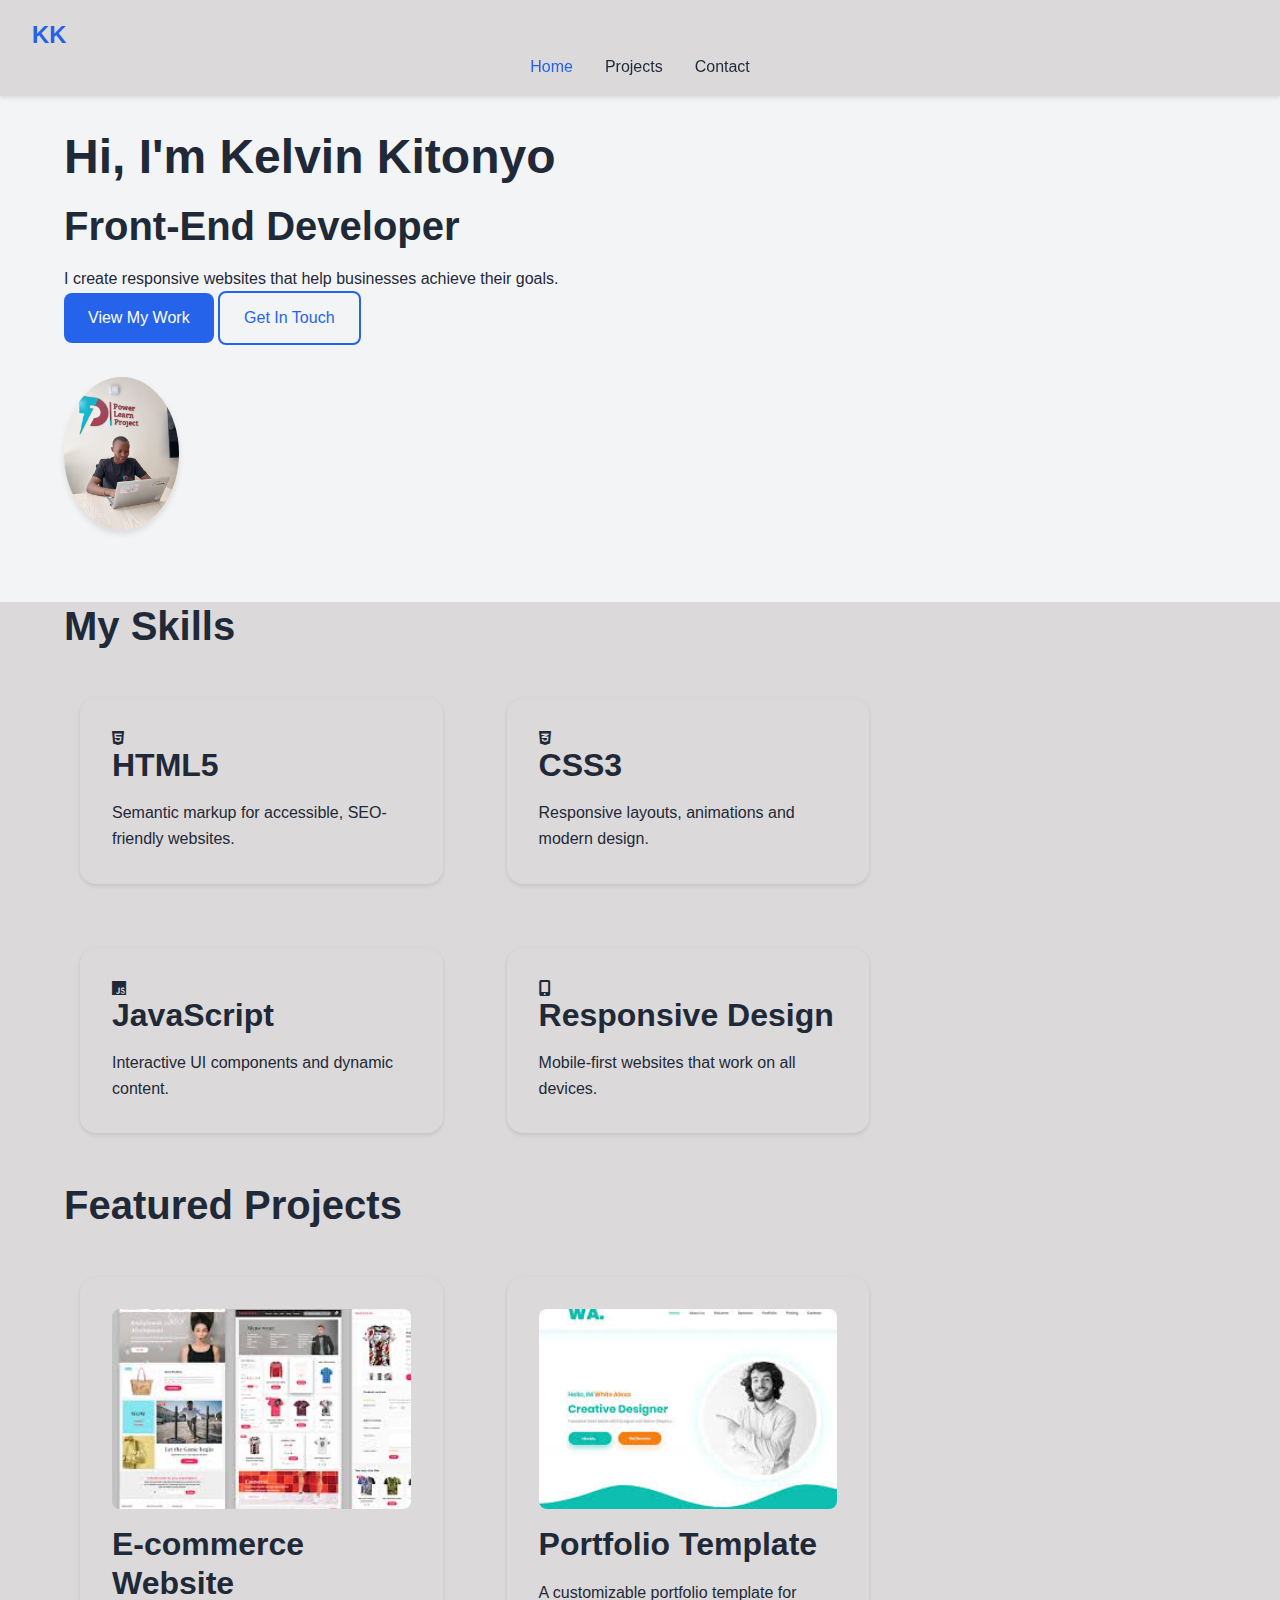
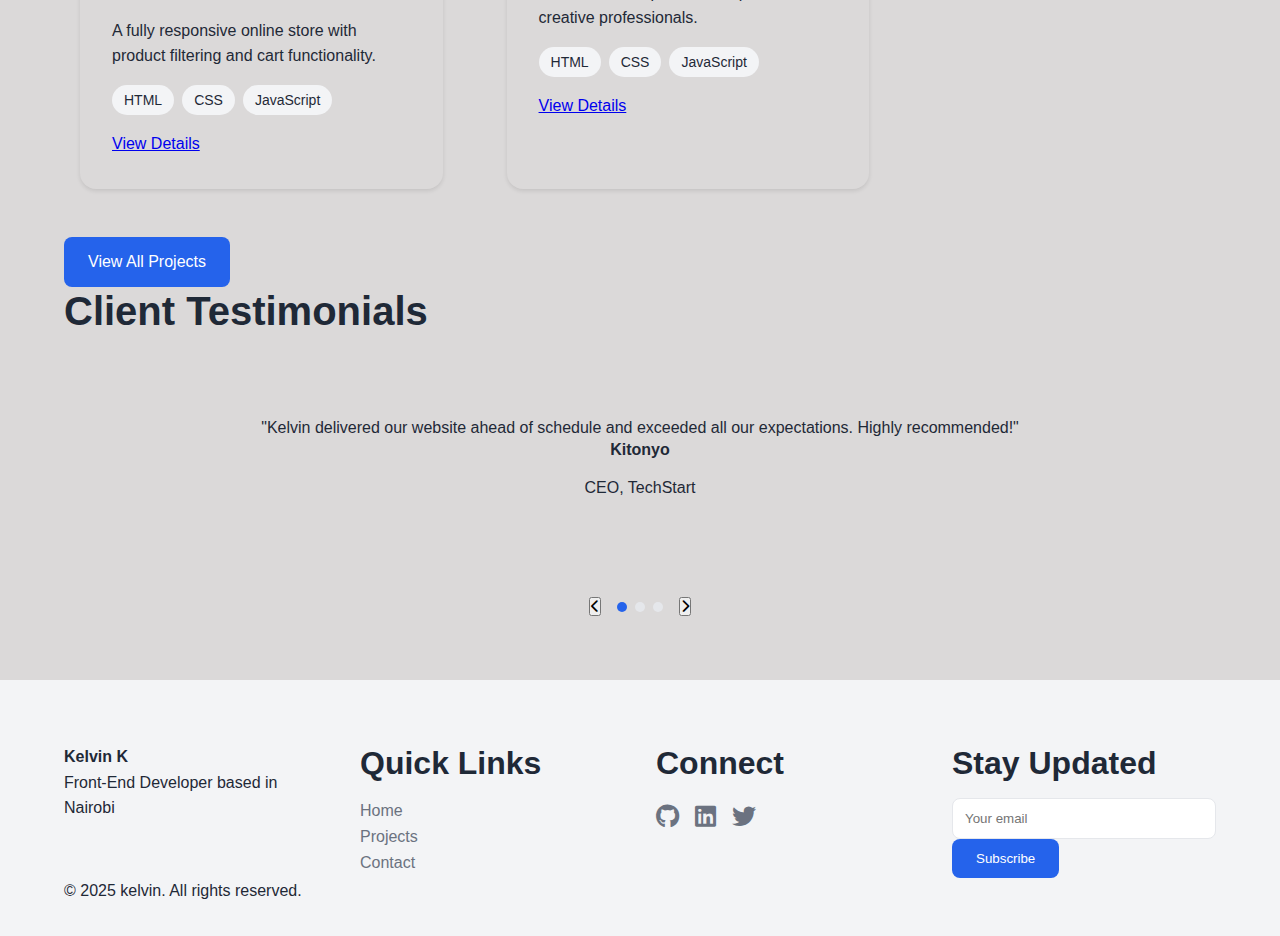
<file: index.html>
<!DOCTYPE html>
<html lang="en">
<head>
    <meta charset="UTF-8">
    <meta name="viewport" content="width=device-width, initial-scale=1.0">
    <title>Kelvin Kitonyo - Web Developer</title>
    <link rel="stylesheet" href="assets/css/styles.css">
    <link rel="stylesheet" href="https://cdnjs.cloudflare.com/ajax/libs/font-awesome/6.0.0/css/all.min.css">
    <link href="https://cdn.jsdelivr.net/npm/bootstrap@5.0.2/dist/css/bootstrap.min.css" rel="stylesheet" integrity="sha384-EVSTQN3/azprG1Anm3QDgpJLIm9Nao0Yz1ztcQTwFspd3yD65VohhpuuCOmLASjC" crossorigin="anonymous">
</head>
<body>
    <header>
        <div class="logo">
            <a href="index.html">KK</a>
        </div>
        <nav id="main-nav">
            <ul>
                <li><a href="index.html" class="active">Home</a></li>
                <li><a href="projects.html">Projects</a></li>
                <li><a href="contact.html">Contact</a></li>
            </ul>
            <button id="mobile-menu-toggle" aria-label="Toggle Menu">
                <i class="fas fa-bars"></i>
            </button>
        </nav>
    </header>

    <main>
        <section class="hero">
            <div class="container">
                <div class="hero-content">
                    <h1>Hi, I'm Kelvin Kitonyo</h1>
                    <h2>Front-End Developer</h2>
                    <p>I create responsive websites that help businesses achieve their goals.</p>
                    <div class="cta-buttons">
                        <a href="projects.html" class="btn primary-btn">View My Work</a>
                        <a href="contact.html" class="btn secondary-btn">Get In Touch</a>
                    </div>
                </div>
                <div class="hero-image">
                    <img src="assets/images/profile.jpg" alt="Kelvin Kitonyo - Web Developer">
                </div>
            </div>
        </section>

        <section class="skills">
            <div class="container">
                <h2 class="section-title">My Skills</h2>
                <div class="skills-grid">
                    <div class="skill-card">
                        <i class="fab fa-html5"></i>
                        <h3>HTML5</h3>
                        <p>Semantic markup for accessible, SEO-friendly websites.</p>
                    </div>
                    <div class="skill-card">
                        <i class="fab fa-css3-alt"></i>
                        <h3>CSS3</h3>
                        <p>Responsive layouts, animations and modern design.</p>
                    </div>
                    <div class="skill-card">
                        <i class="fab fa-js"></i>
                        <h3>JavaScript</h3>
                        <p>Interactive UI components and dynamic content.</p>
                    </div>
                    <div class="skill-card">
                        <i class="fas fa-mobile-alt"></i>
                        <h3>Responsive Design</h3>
                        <p>Mobile-first websites that work on all devices.</p>
                    </div>
                </div>
            </div>
        </section>

        <section class="featured-work">
            <div class="container">
                <h2 class="section-title">Featured Projects</h2>
                <div class="project-grid">
                    <article class="project-card">
                        <div class="project-image">
                            <img src="assets/images/ecommerce.jpg" alt="E-commerce Website Project">
                        </div>
                        <div class="project-content">
                            <h3>E-commerce Website</h3>
                            <p>A fully responsive online store with product filtering and cart functionality.</p>
                            <div class="project-tech">
                                <span>HTML</span>
                                <span>CSS</span>
                                <span>JavaScript</span>
                            </div>
                            <a href="projects.html#project1" class="project-link">View Details</a>
                        </div>
                    </article>
                    <article class="project-card">
                        <div class="project-image">
                            <img src="assets/images/portfolio.jpg" alt="Portfolio Project">
                        </div>
                        <div class="project-content">
                            <h3>Portfolio Template</h3>
                            <p>A customizable portfolio template for creative professionals.</p>
                            <div class="project-tech">
                                <span>HTML</span>
                                <span>CSS</span>
                                <span>JavaScript</span>
                            </div>
                            <a href="projects.html#project2" class="project-link">View Details</a>
                        </div>
                    </article>
                </div>
                <div class="view-all">
                    <a href="projects.html" class="btn primary-btn">View All Projects</a>
                </div>
            </div>
        </section>
        
        <section class="testimonials">
            <div class="container">
                <h2 class="section-title">Client Testimonials</h2>
                <div class="testimonial-slider" id="testimonial-slider">
                    <div class="testimonial active">
                        <p>"Kelvin delivered our website ahead of schedule and exceeded all our expectations. Highly recommended!"</p>
                        <div class="client-info">
                            <h4>Kitonyo</h4>
                            <p>CEO, TechStart</p>
                        </div>
                    </div>
                    <div class="testimonial">
                        <p>"Working with Kelvin was a pleasure. Our website traffic has increased by 150% since the redesign."</p>
                        <div class="client-info">
                            <h4>Rachael</h4>
                            <p>Marketing Director, GrowthBrand</p>
                        </div>
                    </div>
                    <div class="testimonial">
                        <p>"The attention to detail and responsive design made all the difference for our mobile users."</p>
                        <div class="client-info">
                            <h4>Daniel</h4>
                            <p>Product Manager, MobileFirst</p>
                        </div>
                    </div>
                </div>
                <div class="slider-controls">
                    <button class="prev-btn" id="prev-testimonial" aria-label="Previous testimonial">
                        <i class="fas fa-chevron-left"></i>
                    </button>
                    <div class="slider-dots">
                        <span class="dot active" data-index="0"></span>
                        <span class="dot" data-index="1"></span>
                        <span class="dot" data-index="2"></span>
                    </div>
                    <button class="next-btn" id="next-testimonial" aria-label="Next testimonial">
                        <i class="fas fa-chevron-right"></i>
                    </button>
                </div>
            </div>
        </section>
    </main>

    <footer>
        <div class="container">
            <div class="footer-content">
                <div class="footer-logo">
                    <a href="index.html">Kelvin K</a>
                    <p>Front-End Developer based in Nairobi</p>
                </div>
                <div class="footer-links">
                    <h3>Quick Links</h3>
                    <ul>
                        <li><a href="index.html">Home</a></li>
                        <li><a href="projects.html">Projects</a></li>
                        <li><a href="contact.html">Contact</a></li>
                    </ul>
                </div>
                <div class="footer-social">
                    <h3>Connect</h3>
                    <div class="social-icons">
                        <a href="https://github.com/K31vin" target="_blank" rel="noopener noreferrer" aria-label="GitHub">
                            <i class="fab fa-github"></i>
                        </a>
                        <a href="https://linkedin.com/kelvin kitonyo" target="_blank" rel="noopener noreferrer" aria-label="LinkedIn">
                            <i class="fab fa-linkedin"></i>
                        </a>
                        <a href="https://twitter.com/" target="_blank" rel="noopener noreferrer" aria-label="Twitter">
                            <i class="fab fa-twitter"></i>
                        </a>
                    </div>
                </div>
                <div class="footer-newsletter">
                    <h3>Stay Updated</h3>
                    <form id="newsletter-form">
                        <input type="email" id="newsletter-email" placeholder="Your email" required>
                        <button type="submit" class="btn primary-btn">Subscribe</button>
                        <div id="newsletter-message"></div>
                    </form>
                </div>
            </div>
            <div class="footer-bottom">
                <p>&copy; 2025 kelvin. All rights reserved.</p>
            </div>
        </div>
    </footer>

    <script src="assets/js/scripts.js"></script>
    <script src="https://cdn.jsdelivr.net/npm/bootstrap@5.0.2/dist/js/bootstrap.bundle.min.js" integrity="sha384-MrcW6ZMFYlzcLA8Nl+NtUVF0sA7MsXsP1UyJoMp4YLEuNSfAP+JcXn/tWtIaxVXM" crossorigin="anonymous"></script>
</body>
</html>
</file>
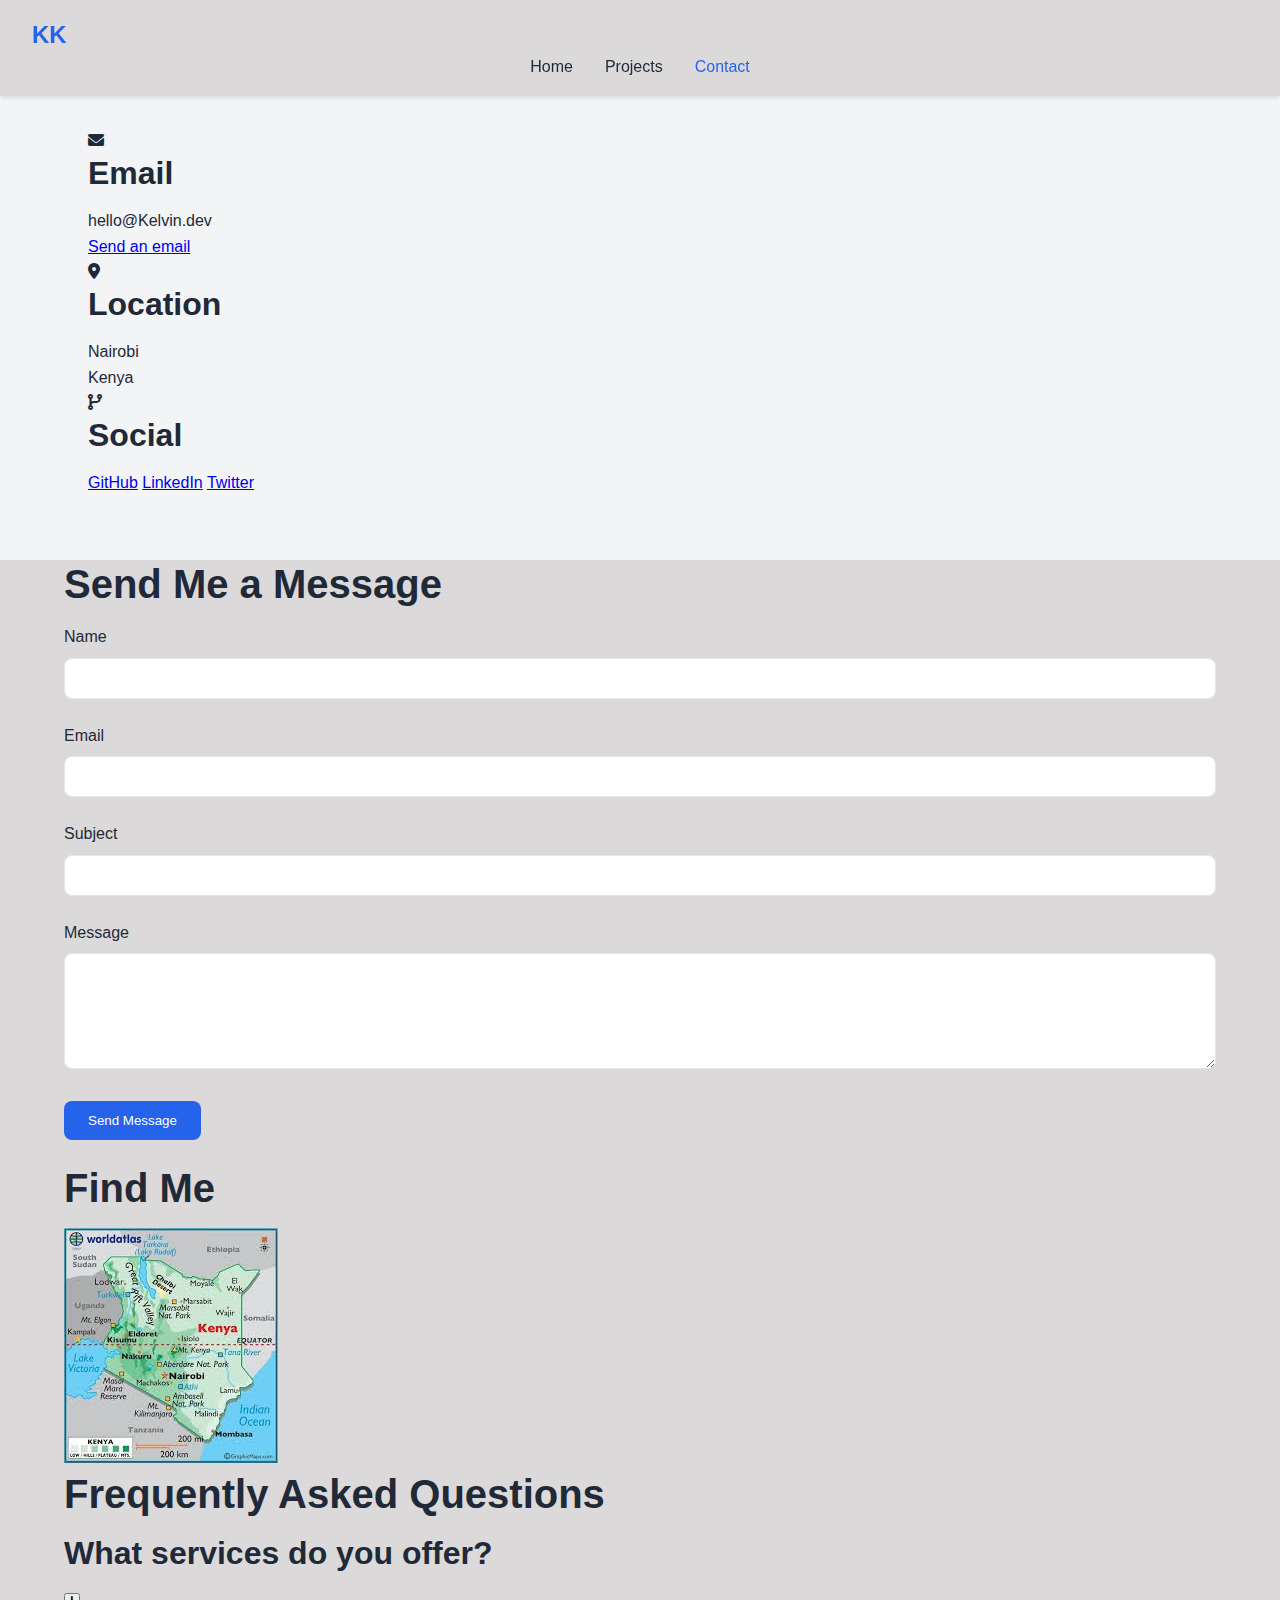
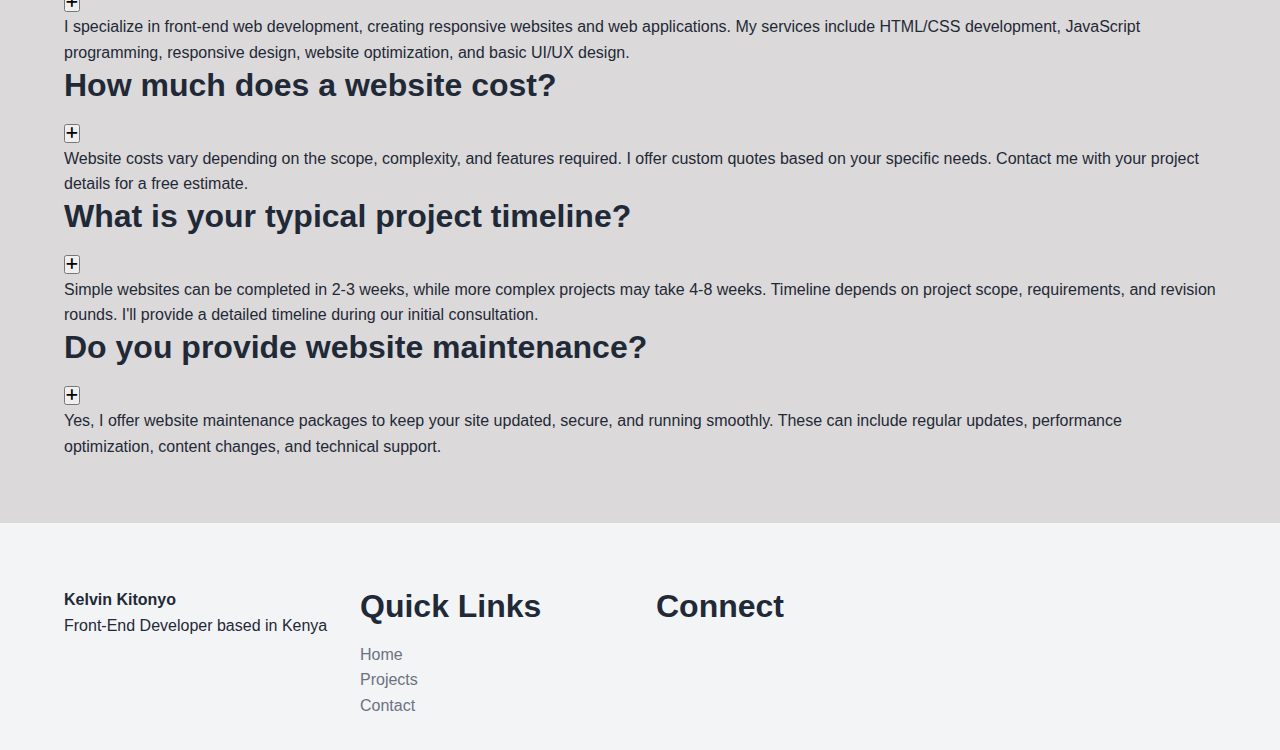
<file: contact.html>
<!DOCTYPE html>
<html lang="en">
<head>
    <meta charset="UTF-8" />
    <meta name="viewport" content="width=device-width, initial-scale=1.0" />
    <title>Contact - Kelvin Kitonyo</title>
    <link rel="stylesheet" href="assets/css/styles.css" />
    <link rel="stylesheet" href="https://cdnjs.cloudflare.com/ajax/libs/font-awesome/6.0.0/css/all.min.css"/>
    <link href="https://cdn.jsdelivr.net/npm/bootstrap@5.0.2/dist/css/bootstrap.min.css" rel="stylesheet" integrity="sha384-EVSTQN3/azprG1Anm3QDgpJLIm9Nao0Yz1ztcQTwFspd3yD65VohhpuuCOmLASjC" crossorigin="anonymous">
    
</head>
<body>
    <header>
    <div class="logo">
        <a href="index.html">KK</a>
    </div>
    <nav id="main-nav">
        <ul>
            <li><a href="index.html">Home</a></li>
            <li><a href="projects.html">Projects</a></li>
            <li><a href="contact.html" class="active">Contact</a></li>
        </ul>
        <button id="mobile-menu-toggle" aria-label="Toggle Menu">
            <i class="fas fa-bars"></i>
        </button>
        </nav>
    </header>
    <main>
        <section class="page-header hero">
        <div class="container m-10>
            <h1>Get In Touch</h1>
            <p>
            Have a project in mind? Let's talk about how I can help bring your
            vision to life.
            </p>
        </div>
        </section>

        <section class="contact-info">
            <div class="container">
            <div class="contact-grid">
                <div class="contact-card">
                <div class="contact-icon">
                    <i class="fas fa-envelope"></i>
                </div>
                <h3>Email</h3>
                <p>hello@Kelvin.dev</p>
                <a href="mailto:hello@kelvin.dev" class="contact-link"
                    >Send an email</a
                >
                </div>
                <div class="contact-card">
                <div class="contact-icon">
                    <i class="fas fa-map-marker-alt"></i>
                </div>
                <h3>Location</h3>
                <p>Nairobi</p>
                <p>Kenya</p>
                </div>
                <div class="contact-card">
                <div class="contact-icon">
                    <i class="fas fa-code-branch"></i>
                </div>
                <h3>Social</h3>
                <div class="social-links">
                    <a
                    href="https://github.com/k31vin"
                    target="_blank"
                    rel="noopener noreferrer"
                    >GitHub</a
                    >
                    <a
                    href="https://linkedin.com/"
                    target="_blank"
                    rel="noopener noreferrer"
                    >LinkedIn</a
                    >
                    <a
                    href="https://twitter.com/"
                    target="_blank"
                    rel="noopener noreferrer"
                    >Twitter</a
                    >
                </div>
                </div>
            </div>
            </div>
        </section>

        <section class="contact-form-section">
            <div class="container">
            <div class="form-container">
                <h2>Send Me a Message</h2>
                <form id="contact-form">
                <div class="form-group">
                    <label for="name">Name</label>
                    <input type="text" id="name" name="name" required />
                    <span class="error-message" id="name-error"></span>
                </div>
                <div class="form-group">
                    <label for="email">Email</label>
                    <input type="email" id="email" name="email" required />
                    <span class="error-message" id="email-error"></span>
                </div>
                <div class="form-group">
                    <label for="subject">Subject</label>
                    <input type="text" id="subject" name="subject" required />
                    <span class="error-message" id="subject-error"></span>
                </div>
                <div class="form-group">
                    <label for="message">Message</label>
                    <textarea
                    id="message"
                    name="message"
                    rows="6"
                    required
                    ></textarea>
                    <span class="error-message" id="message-error"></span>
                </div>
                <div class="form-group">
                    <button type="submit" class="btn primary-btn">
                    Send Message
                    </button>
                </div>
                <div id="form-result"></div>
                </form>
            </div>
            <div class="map-container">
                <h2>Find Me</h2>
                <div id="map" class="contact-map">
                    
                <img
                    src="assets/images/mapofkenya.jpg"
                    alt="Map of kenya"
                    class="map-placeholder"
                />
                </div>
            </div>
            </div>
        </section>

        <section class="faq-section">
            <div class="container">
            <h2>Frequently Asked Questions</h2>
            <div class="faq-container">
                <div class="faq-item">
                <div class="faq-question">
                    <h3>What services do you offer?</h3>
                    <button class="faq-toggle" aria-label="Toggle answer">
                    <i class="fas fa-plus"></i>
                    </button>
                </div>
                <div class="faq-answer">
                    <p>
                    I specialize in front-end web development, creating responsive
                    websites and web applications. My services include HTML/CSS
                    development, JavaScript programming, responsive design,
                    website optimization, and basic UI/UX design.
                    </p>
                </div>
                </div>
                <div class="faq-item">
                <div class="faq-question">
                    <h3>How much does a website cost?</h3>
                    <button class="faq-toggle" aria-label="Toggle answer">
                    <i class="fas fa-plus"></i>
                    </button>
                </div>
                <div class="faq-answer">
                    <p>
                    Website costs vary depending on the scope, complexity, and
                    features required. I offer custom quotes based on your
                    specific needs. Contact me with your project details for a
                    free estimate.
                    </p>
                </div>
                </div>
                <div class="faq-item">
                <div class="faq-question">
                    <h3>What is your typical project timeline?</h3>
                    <button class="faq-toggle" aria-label="Toggle answer">
                    <i class="fas fa-plus"></i>
                    </button>
                </div>
                <div class="faq-answer">
                    <p>
                    Simple websites can be completed in 2-3 weeks, while more
                    complex projects may take 4-8 weeks. Timeline depends on
                    project scope, requirements, and revision rounds. I'll provide
                    a detailed timeline during our initial consultation.
                    </p>
                </div>
                </div>
                <div class="faq-item">
                <div class="faq-question">
                    <h3>Do you provide website maintenance?</h3>
                    <button class="faq-toggle" aria-label="Toggle answer">
                    <i class="fas fa-plus"></i>
                    </button>
                </div>
                <div class="faq-answer">
                    <p>
                    Yes, I offer website maintenance packages to keep your site
                    updated, secure, and running smoothly. These can include
                    regular updates, performance optimization, content changes,
                    and technical support.
                    </p>
                </div>
                </div>
            </div>
            </div>
        </section>
        </main>

        <footer>
        <div class="container">
            <div class="footer-content">
            <div class="footer-logo">
                <a href="index.html">Kelvin Kitonyo</a>
                <p>Front-End Developer based in Kenya</p>
            </div>
            <div class="footer-links">
                <h3>Quick Links</h3>
                <ul>
                <li><a href="index.html">Home</a></li>
                <li><a href="projects.html">Projects</a></li>
                <li><a href="contact.html">Contact</a></li>
                </ul>
            </div>
            <div class="footer-social">
                <h3>Connect</h3>
                <div class="social-icons">
                <a href="https://github.com/k31vin" />
                <a
                    href="https://www.linkedin.com/in/kelvin-kitonyo/"
                />
                <a href="https://twitter.com/k31vin" />
                </div>
            </div>
            </div>
        </div>
        </footer>
        <script src="assets/js/scripts.js"></script>
        <script src="https://cdn.jsdelivr.net/npm/bootstrap@5.0.2/dist/js/bootstrap.bundle.min.js" integrity="sha384-MrcW6ZMFYlzcLA8Nl+NtUVF0sA7MsXsP1UyJoMp4YLEuNSfAP+JcXn/tWtIaxVXM" crossorigin="anonymous"></script>
    </body>
    </html>
</file>
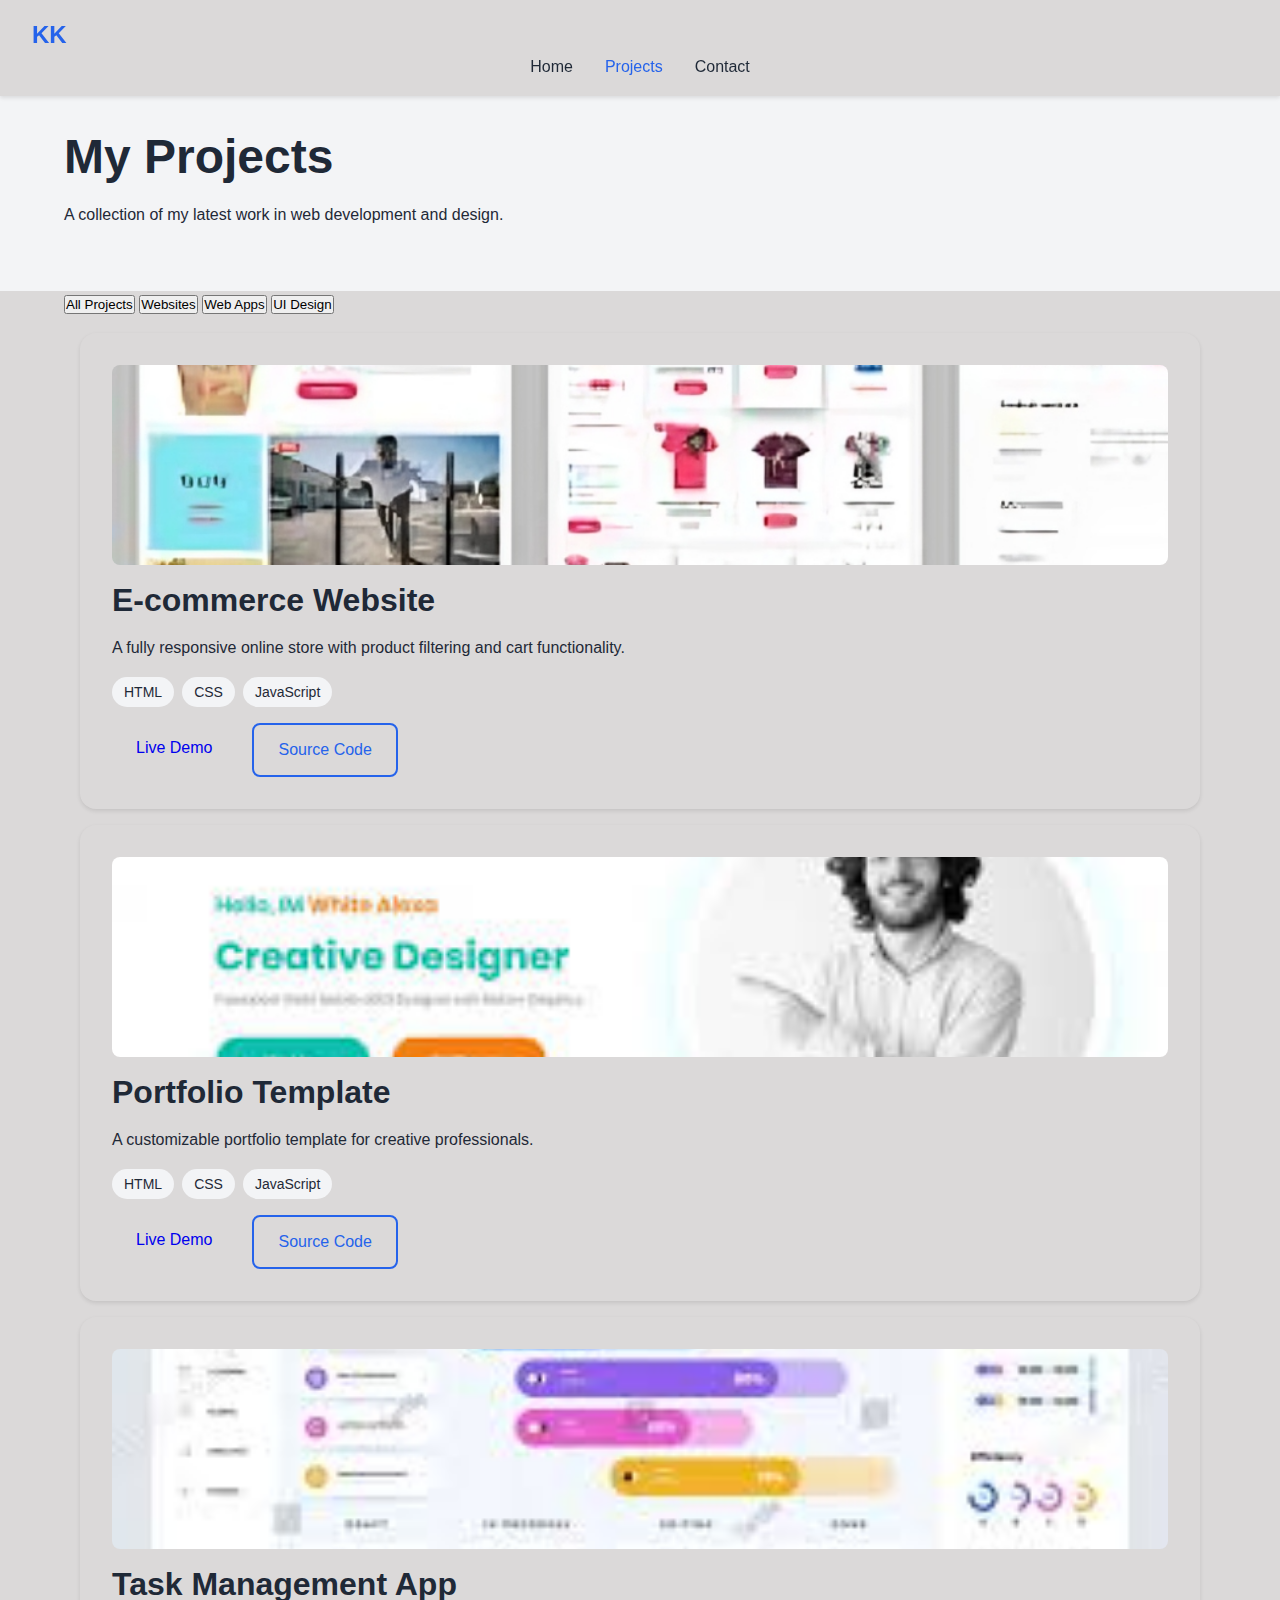
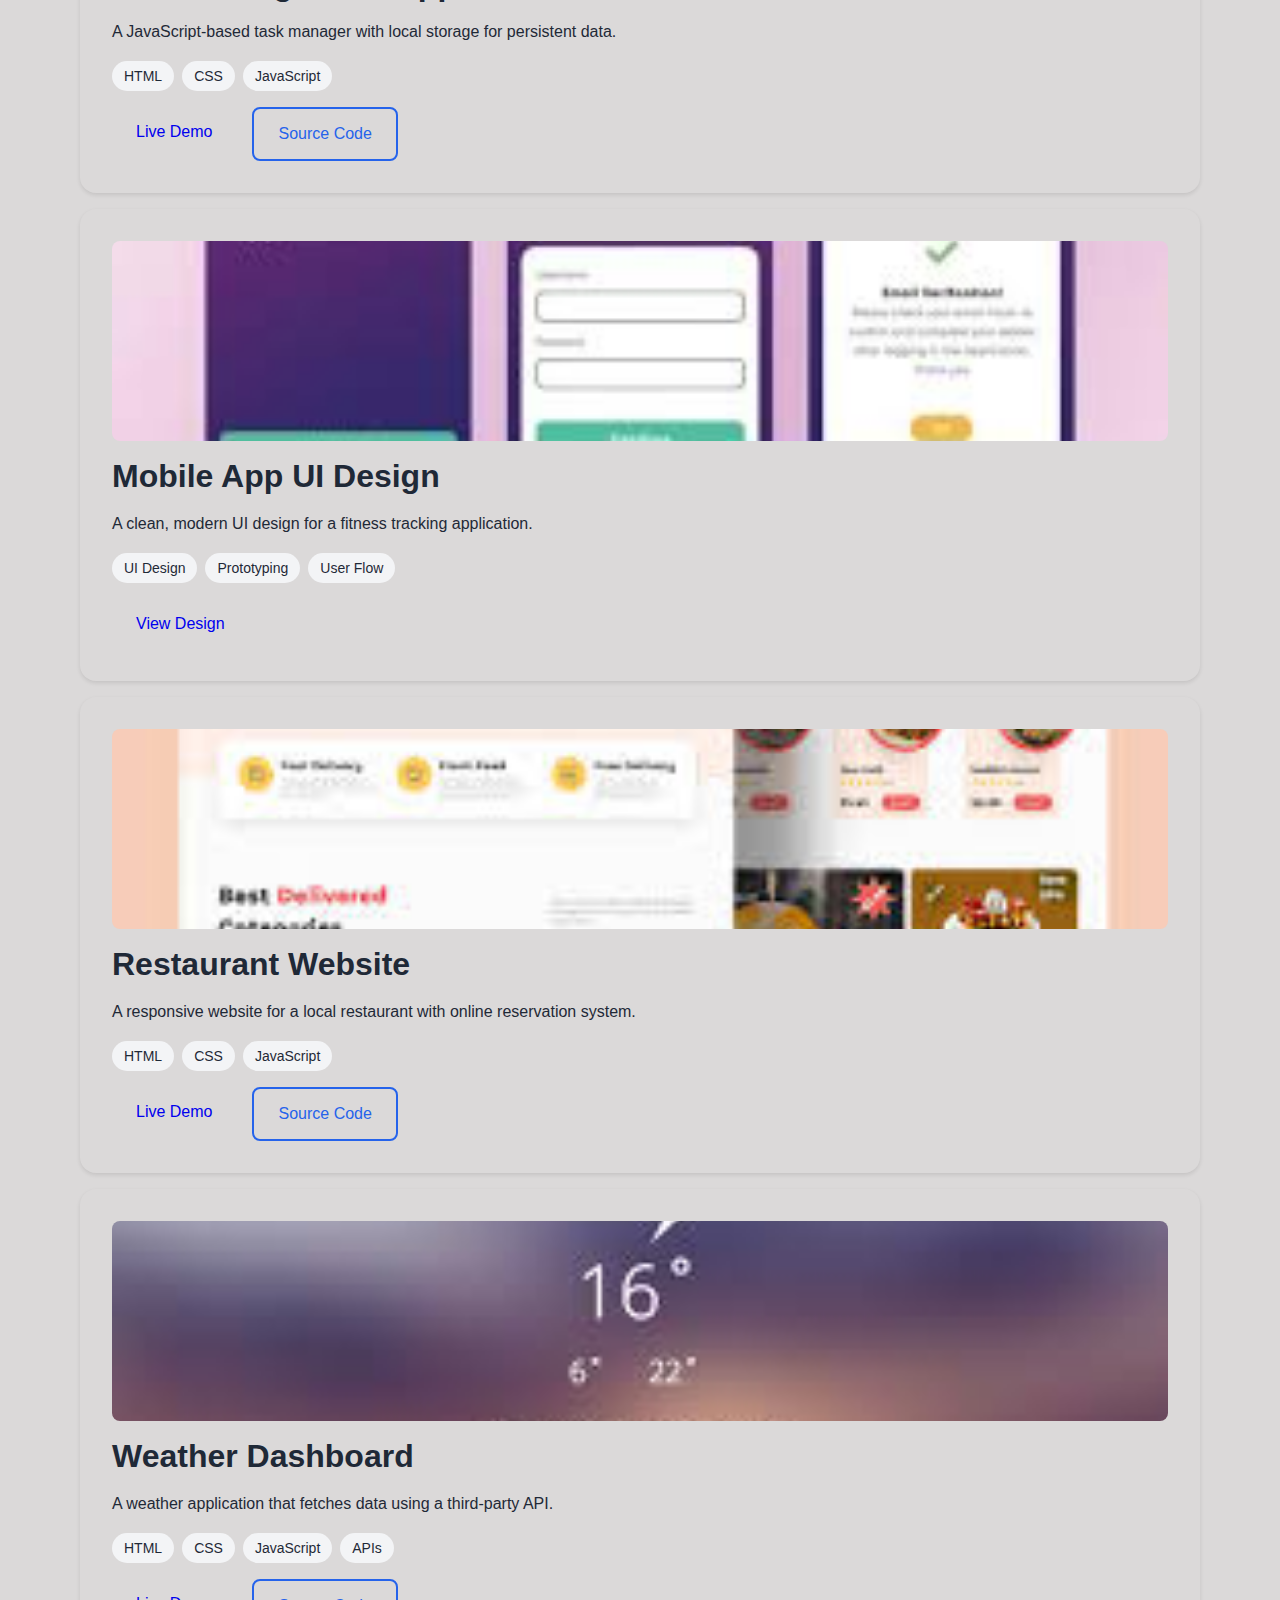
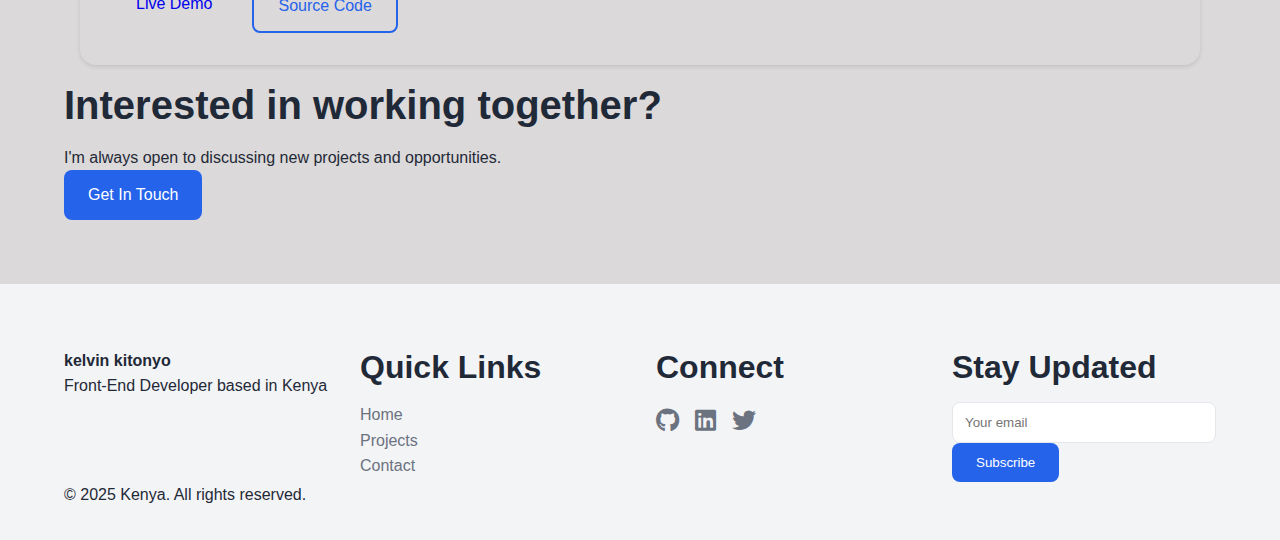
<file: projects.html>
<!DOCTYPE html>
    <html lang="en">
    <head>
        <meta charset="UTF-8" />
        <meta name="viewport" content="width=device-width, initial-scale=1.0" />
        <title>Projects - Kelvin kitonyo</title>
        <link rel="stylesheet" href="assets/css/styles.css" />
        <link
        rel="stylesheet"
        href="https://cdnjs.cloudflare.com/ajax/libs/font-awesome/6.0.0/css/all.min.css"
        />
        <link href="https://cdn.jsdelivr.net/npm/bootstrap@5.0.2/dist/css/bootstrap.min.css" rel="stylesheet" integrity="sha384-EVSTQN3/azprG1Anm3QDgpJLIm9Nao0Yz1ztcQTwFspd3yD65VohhpuuCOmLASjC" crossorigin="anonymous">
    </head>
    <body>
        <header>
        <div class="logo">
            <a href="index.html">KK</a>
        </div>
        <nav id="main-nav">
            <ul>
            <li><a href="index.html">Home</a></li>
            <li><a href="projects.html" class="active">Projects</a></li>
            <li><a href="contact.html">Contact</a></li>
            </ul>
            <button id="mobile-menu-toggle" aria-label="Toggle Menu">
            <i class="fas fa-bars"></i>
            </button>
        </nav>
        </header>

        <main mt-10>
        <section class="page-header hero">
            <div class="container">
            <h1>My Projects</h1>
            <p>A collection of my latest work in web development and design.</p>
            </div>
        </section>

        <section class="project-filters">
            <div class="container">
            <div class="filter-buttons">
                <button class="filter-btn active" data-filter="all">
                All Projects
                </button>
                <button class="filter-btn" data-filter="website">Websites</button>
                <button class="filter-btn" data-filter="app">Web Apps</button>
                <button class="filter-btn" data-filter="design">UI Design</button>
            </div>
            </div>
        </section>

        <section class="projects-showcase">
            <div class="container">
            <div class="projects-grid">
                <!-- Project 1 -->
                <article class="project-card" id="project1" data-category="website">
                <div class="project-image">
                    <img
                    src="assets/images/ecommerce.png"
                    alt="E-commerce Website Project"
                    />
                </div>
                <div class="project-content">
                    <h3>E-commerce Website</h3>
                    <p>
                    A fully responsive online store with product filtering and
                    cart functionality.
                    </p>
                    <div class="project-tech">
                    <span>HTML</span>
                    <span>CSS</span>
                    <span>JavaScript</span>
                    </div>
                    <div class="project-links">
                    <a href="#" class="btn small-btn" target="_blank"
                        >Live Demo</a
                    >
                    <a
                        href="#"
                        class="btn small-btn secondary-btn"
                        target="_blank"
                        >Source Code</a
                    >
                    </div>
                </div>
                </article>

                <!-- Project 2 -->
                <article class="project-card" id="project2" data-category="website">
                <div class="project-image">
                    <img
                    src="assets/images/portfolio.jpg"
                    alt="Portfolio Template Project"
                    />
                </div>
                <div class="project-content">
                    <h3>Portfolio Template</h3>
                    <p>
                    A customizable portfolio template for creative professionals.
                    </p>
                    <div class="project-tech">
                    <span>HTML</span>
                    <span>CSS</span>
                    <span>JavaScript</span>
                    </div>
                    <div class="project-links">
                    <a href="#" class="btn small-btn" target="_blank"
                        >Live Demo</a
                    >
                    <a
                        href="#"
                        class="btn small-btn secondary-btn"
                        target="_blank"
                        >Source Code</a
                    >
                    </div>
                </div>
                </article>

                <!-- Project 3 -->
                <article class="project-card" data-category="app">
                <div class="project-image">
                    <img src="assets/images/task.jpg" alt="Task Management App" />
                </div>
                <div class="project-content">
                    <h3>Task Management App</h3>
                    <p>
                    A JavaScript-based task manager with local storage for
                    persistent data.
                    </p>
                    <div class="project-tech">
                    <span>HTML</span>
                    <span>CSS</span>
                    <span>JavaScript</span>
                    </div>
                    <div class="project-links">
                    <a href="#" class="btn small-btn" target="_blank"
                        >Live Demo</a
                    >
                    <a
                        href="#"
                        class="btn small-btn secondary-btn"
                        target="_blank"
                        >Source Code</a
                    >
                    </div>
                </div>
                </article>

                <!-- Project 4 -->
                <article class="project-card" data-category="design">
                <div class="project-image">
                    <img src="assets/images/mobile.jpg" alt="Mobile App UI Design" />
                </div>
                <div class="project-content">
                    <h3>Mobile App UI Design</h3>
                    <p>
                    A clean, modern UI design for a fitness tracking application.
                    </p>
                    <div class="project-tech">
                    <span>UI Design</span>
                    <span>Prototyping</span>
                    <span>User Flow</span>
                    </div>
                    <div class="project-links">
                    <a href="#" class="btn small-btn" target="_blank"
                        >View Design</a
                    >
                    </div>
                </div>
                </article>

                <!-- Project 5 -->
                <article class="project-card" data-category="website">
                <div class="project-image">
                    <img src="assets/images/restarant.jpg" alt="Restaurant Website" />
                </div>
                <div class="project-content">
                    <h3>Restaurant Website</h3>
                    <p>
                    A responsive website for a local restaurant with online
                    reservation system.
                    </p>
                    <div class="project-tech">
                    <span>HTML</span>
                    <span>CSS</span>
                    <span>JavaScript</span>
                    </div>
                    <div class="project-links">
                    <a href="#" class="btn small-btn" target="_blank"
                        >Live Demo</a
                    >
                    <a
                        href="#"
                        class="btn small-btn secondary-btn"
                        target="_blank"
                        >Source Code</a
                    >
                    </div>
                </div>
                </article>

                <!-- Project 6 -->
                <article class="project-card" data-category="app">
                <div class="project-image">
                    <img src="assets/images/weather.jpg" alt="Weather Dashboard" />
                </div>
                <div class="project-content">
                    <h3>Weather Dashboard</h3>
                    <p>
                    A weather application that fetches data using a third-party
                    API.
                    </p>
                    <div class="project-tech">
                    <span>HTML</span>
                    <span>CSS</span>
                    <span>JavaScript</span>
                    <span>APIs</span>
                    </div>
                    <div class="project-links">
                    <a href="#" class="btn small-btn" target="_blank"
                        >Live Demo</a
                    >
                    <a
                        href="#"
                        class="btn small-btn secondary-btn"
                        target="_blank"
                        >Source Code</a
                    >
                    </div>
                </div>
                </article>
            </div>
            </div>
        </section>

        <section class="cta-section">
            <div class="container">
            <div class="cta-content">
                <h2>Interested in working together?</h2>
                <p>I'm always open to discussing new projects and opportunities.</p>
                <a href="contact.html" class="btn primary-btn">Get In Touch</a>
            </div>
            </div>
        </section>
        </main>

        <footer>
        <div class="container">
            <div class="footer-content">
            <div class="footer-logo">
                <a href="index.html">kelvin kitonyo</a>
                <p>Front-End Developer based in Kenya</p>
            </div>
            <div class="footer-links">
                <h3>Quick Links</h3>
                <ul>
                <li><a href="index.html">Home</a></li>
                <li><a href="projects.html">Projects</a></li>
                <li><a href="contact.html">Contact</a></li>
                </ul>
            </div>
            <div class="footer-social">
                <h3>Connect</h3>
                <div class="social-icons">
                <a
                    href="https://github.com/"
                    target="_blank"
                    rel="noopener noreferrer"
                    aria-label="GitHub"
                >
                    <i class="fab fa-github"></i>
                </a>
                <a
                    href="https://linkedin.com/"
                    target="_blank"
                    rel="noopener noreferrer"
                    aria-label="LinkedIn"
                >
                    <i class="fab fa-linkedin"></i>
                </a>
                <a
                    href="https://twitter.com/"
                    target="_blank"
                    rel="noopener noreferrer"
                    aria-label="Twitter"
                >
                    <i class="fab fa-twitter"></i>
                </a>
                </div>
            </div>
            <div class="footer-newsletter">
                <h3>Stay Updated</h3>
                <form id="newsletter-form">
                <input
                    type="email"
                    id="newsletter-email"
                    placeholder="Your email"
                    required
                />
                <button type="submit" class="btn primary-btn">Subscribe</button>
                <div id="newsletter-message"></div>
                </form>
            </div>
            </div>
            <div class="footer-bottom">
            <p>&copy; 2025 Kenya. All rights reserved.</p>
            </div>
        </div>
        </footer>

        <script src="assets/js/scripts.js"></script>
        <script src="https://cdn.jsdelivr.net/npm/bootstrap@5.0.2/dist/js/bootstrap.bundle.min.js" integrity="sha384-MrcW6ZMFYlzcLA8Nl+NtUVF0sA7MsXsP1UyJoMp4YLEuNSfAP+JcXn/tWtIaxVXM" crossorigin="anonymous"></script>
    </body>
    </html>
</file>
<file: assets/css/styles.css>
/* Reset and Base Styles */
:root {
    --primary-color: #2563eb;
    --secondary-color: #1e40af;
    --text-color: #1f2937;
    --light-text: #6b7280;
    --background: #dbd9d9;
    --light-background: #f3f4f6;
    --border-color: #e5e7eb;
    --success-color: #10b981;
    --error-color: #ef4444;
    --transition: all 0.3s ease;
}

* {
    margin: 0;
    padding: 0;

    box-sizing: border-box;

}

body {
    font-family: 'Inter', -apple-system, BlinkMacSystemFont, 'Segoe UI', Roboto, sans-serif;
    line-height: 1.6;
    color: var(--text-color);
    background-color: var(--background);
}

.container {
    width: 100%;
    max-width: 1200px;
    margin: 0 auto;
    padding: 0 1.5rem;
}

/* Typography */
h1, h2, h3, h4, h5, h6 {
    font-weight: 700;
    line-height: 1.2;
    margin-bottom: 1rem;
}

h1 { font-size: 3rem; }
h2 { font-size: 2.5rem; }
h3 { font-size: 2rem; }

@media (max-width: 768px) {
    h1 { font-size: 2.5rem; }
    h2 { font-size: 2rem; }
    h3 { font-size: 1.75rem; }
}

/* Header and Navigation */
header {
    background-color: var(--background);
    box-shadow: 0 2px 4px rgba(0, 0, 0, 0.1);
    position: fixed;
    width: 100%;
    top: 0;
    z-index: 1000;
    padding: 1rem 0;
}

.logo {
    font-size: 1.5rem;
    font-weight: 700;
    margin-left: 2rem;
}

.logo a {
    color: var(--primary-color);
    text-decoration: none;
}

nav {
    display: flex;
    justify-content: space-evenly;
    align-items: center;
    padding: 0 1.5rem;
}

nav ul {
    display: flex;
    gap: 2rem;
    list-style: none;
}

nav a {
    color: var(--text-color);
    text-decoration: none;
    font-weight: 500;
    transition: var(--transition);
}

nav a:hover,
nav a.active {
    color: var(--primary-color);
}

#mobile-menu-toggle {
    display: none;
    background: none;
    border: none;
    font-size: 1.5rem;
    cursor: pointer;
    color: var(--text-color);
}

/* Hero Section */
.hero {
    padding: 8rem 0 4rem;
    background-color: var(--light-background);
}

.hero-content {
    max-width: 600px;
    margin-bottom: 2rem;
}

.hero-image img {
    border-radius: 1rem;
    box-shadow: 0 4px 6px rgba(0, 0, 0, 0.1);
    max-width: 10%;
    height: auto;
    border-radius: 50%;
    flex-direction: row;
}

/* Buttons */
.btn {
    display: inline-block;
    padding: 0.75rem 1.5rem;
    border-radius: 0.5rem;
    font-weight: 500;
    text-decoration: none;
    transition: var(--transition);
    cursor: pointer;
    border: none;
}

.primary-btn {
    background-color: var(--primary-color);
    color: white;
}

.primary-btn:hover {
    background-color: var(--secondary-color);
}

.secondary-btn {
    background-color: transparent;
    border: 2px solid var(--primary-color);
    color: var(--primary-color);
}

.secondary-btn:hover {
    background-color: var(--primary-color);
    color: white;
}

/* Cards and Grids */
.skills-grid,
.project-grid {
    display: flex;
    flex-wrap: wrap;
    gap: 2rem;
    margin: 2rem 0;
    margin-top: 2rem;
}

.skill-card,
.project-card {
    flex: 0 1 calc(33.333% - 1.34rem); /* Account for gap */
    background-color: var(--background);
    border-radius: 1rem;
    padding: 2rem;
    box-shadow: 0 2px 4px rgba(0, 0, 0, 0.1);
    transition: var(--transition);
    display: flex;
    flex-direction: column;
    margin: 1rem;
}

.project-card .project-image {
    width: 100%;
    height: 200px;
    overflow: hidden;
    border-radius: 0.5rem;
    margin-bottom: 1rem;
}

.project-card .project-image img {
    width: 100%;
    height: 100%;
    object-fit: cover;
    transition: var(--transition);
}

.project-card:hover .project-image img {
    transform: scale(1.05);
}

.project-content {
    flex: 1;
    display: flex;
    flex-direction: column;
}

.project-tech {
    margin: 1rem 0;
    display: flex;
    flex-wrap: wrap;
    gap: 0.5rem;
}

.project-tech span {
    background-color: var(--light-background);
    padding: 0.25rem 0.75rem;
    border-radius: 1rem;
    font-size: 0.875rem;
}

.project-links {
    margin-top: auto;
    display: flex;
    gap: 1rem;
}
/* Forms */
.form-group {
    margin-bottom: 1.5rem;
}

label {
    display: block;
    margin-bottom: 0.5rem;
    font-weight: 500;
}

input,
textarea {
    width: 100%;
    padding: 0.75rem;
    border: 1px solid var(--border-color);
    border-radius: 0.5rem;
    font-family: inherit;
    transition: var(--transition);
}

input:focus,
textarea:focus {
    outline: none;
    border-color: var(--primary-color);
    box-shadow: 0 0 0 3px rgba(37, 99, 235, 0.1);
}

.error-message {
    color: var(--error-color);
    font-size: 0.875rem;
    margin-top: 0.25rem;
}

/* Footer */
footer {
    background-color: var(--light-background);
    padding: 4rem 0 2rem;
    margin-top: 4rem;
}

.footer-content {
    display: grid;
    grid-template-columns: repeat(auto-fit, minmax(200px, 1fr));
    gap: 2rem;
}

.footer-logo a {
    color: var(--text-color);
    text-decoration: none;
    font-weight: 700;
}

.footer-links ul {
    list-style: none;
}

.footer-links a {
    color: var(--light-text);
    text-decoration: none;
    transition: var(--transition);
}

.footer-links a:hover {
    color: var(--primary-color);
}

.social-icons {
    display: flex;
    gap: 1rem;
}

.social-icons a {
    color: var(--light-text);
    font-size: 1.5rem;
    transition: var(--transition);
}

.social-icons a:hover {
    color: var(--primary-color);
}

/* Responsive Design */
@media (max-width: 768px) {
    #mobile-menu-toggle {
        display: block;
    }

    nav ul {
        display: none;
        position: absolute;
        top: 100%;
        left: 0;
        right: 0;
        background-color: var(--background);
        flex-direction: column;
        padding: 1rem;
        box-shadow: 0 2px 4px rgba(0, 0, 0, 0.1);
    }

    nav ul.show {
        display: flex;
    }

    .hero {
        padding: 6rem 0 3rem;
    }

    .container {
        padding: 0 1rem;
    }
}

/* Animations */
@keyframes fadeIn {
    from { opacity: 0; transform: translateY(20px); }
    to { opacity: 1; transform: translateY(0); }
}

.hero-content,
.skill-card,
.project-card {
    animation: fadeIn 0.5s ease-out forwards;
}

/* Testimonials Section */
.testimonial-slider {
    position: relative;
    padding: 2rem 0;
}

.testimonial {
    display: none;
    text-align: center;
    padding: 2rem;
}

.testimonial.active {
    display: block;
}

.slider-controls {
    display: flex;
    justify-content: center;
    align-items: center;
    gap: 1rem;
    margin-top: 2rem;
}

.slider-dots {
    display: flex;
    gap: 0.5rem;
}

.dot {
    width: 10px;
    height: 10px;
    border-radius: 50%;
    background-color: var(--border-color);
    cursor: pointer;
    transition: var(--transition);
}

.dot.active {
    background-color: var(--primary-color);
}

/* Responsive card layouts */
@media (max-width: 1024px) {
    .skill-card,
    .project-card {
        flex: 0 1 calc(50% - 1rem);
    }
}

@media (max-width: 768px) {
    .skill-card,
    .project-card {
        flex: 0 1 100%;
    }
}
</file>
